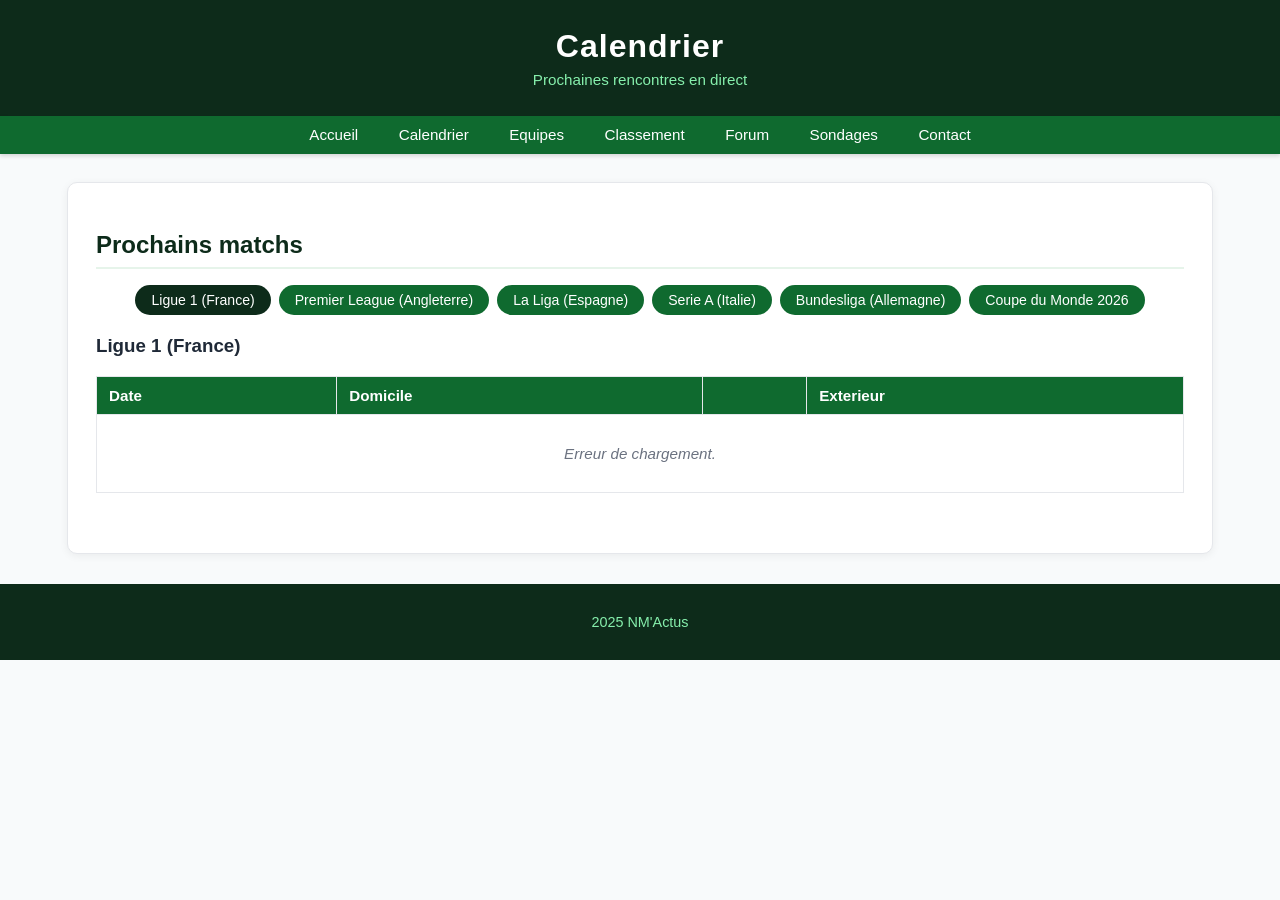
<file: calendrier.html>
<!DOCTYPE html>
<html lang="fr">
<head>
    <meta charset="UTF-8">
    <title>Calendrier - NM'Actus</title>
    <link rel="stylesheet" href="css/style.css">
</head>
<body>
    <header>
        <h1>Calendrier</h1>
        <p>Prochaines rencontres en direct</p>
    </header>
    <nav>
        <a href="index.html">Accueil</a>
        <a href="calendrier.html">Calendrier</a>
        <a href="equipe.html">Equipes</a>
        <a href="classement.html">Classement</a>
        <a href="forum.html">Forum</a>
        <a href="sondage.html">Sondages</a>
        <a href="contact.html">Contact</a>
    </nav>
    <main>
        <section>
            <h2>Prochains matchs</h2>
            <div id="ligue-selector"></div>
            <h3 id="titre-ligue">Ligue 1 (France)</h3>
            <table id="table-calendrier">
                <thead>
                    <tr>
                        <th>Date</th>
                        <th>Domicile</th>
                        <th></th>
                        <th>Exterieur</th>
                    </tr>
                </thead>
                <tbody id="body-calendrier">
                    <tr><td colspan="4" class="chargement">Chargement...</td></tr>
                </tbody>
            </table>
        </section>
    </main>
    <footer>
        <p>2025 NM'Actus</p>
    </footer>
    <script src="js/script.js"></script>
</body>
</html>
</file>
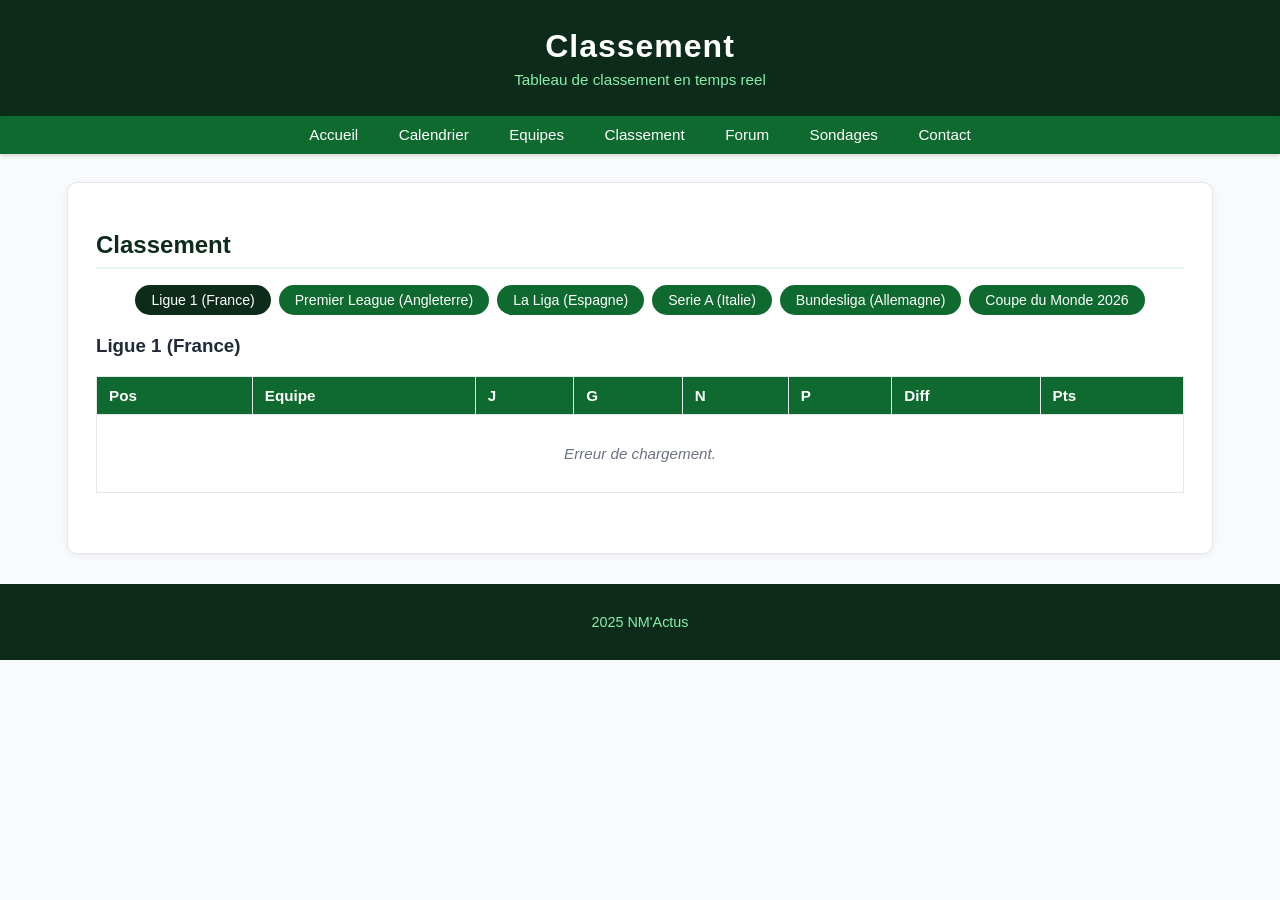
<file: classement.html>
<!DOCTYPE html>
<html lang="fr">
<head>
    <meta charset="UTF-8">
    <title>Classement - NM'Actus</title>
    <link rel="stylesheet" href="css/style.css">
</head>
<body>
    <header>
        <h1>Classement</h1>
        <p>Tableau de classement en temps reel</p>
    </header>
    <nav>
        <a href="index.html">Accueil</a>
        <a href="calendrier.html">Calendrier</a>
        <a href="equipe.html">Equipes</a>
        <a href="classement.html">Classement</a>
        <a href="forum.html">Forum</a>
        <a href="sondage.html">Sondages</a>
        <a href="contact.html">Contact</a>
    </nav>
    <main>
        <section>
            <h2>Classement</h2>
            <div id="ligue-selector"></div>
            <h3 id="titre-ligue">Ligue 1 (France)</h3>
            <table id="table-classement">
                <thead>
                    <tr>
                        <th>Pos</th>
                        <th>Equipe</th>
                        <th>J</th>
                        <th>G</th>
                        <th>N</th>
                        <th>P</th>
                        <th>Diff</th>
                        <th>Pts</th>
                    </tr>
                </thead>
                <tbody id="body-classement">
                    <tr><td colspan="8" class="chargement">Chargement...</td></tr>
                </tbody>
            </table>
        </section>
    </main>
    <footer>
        <p>2025 NM'Actus</p>
    </footer>
    <script src="js/script.js"></script>
</body>
</html>
</file>
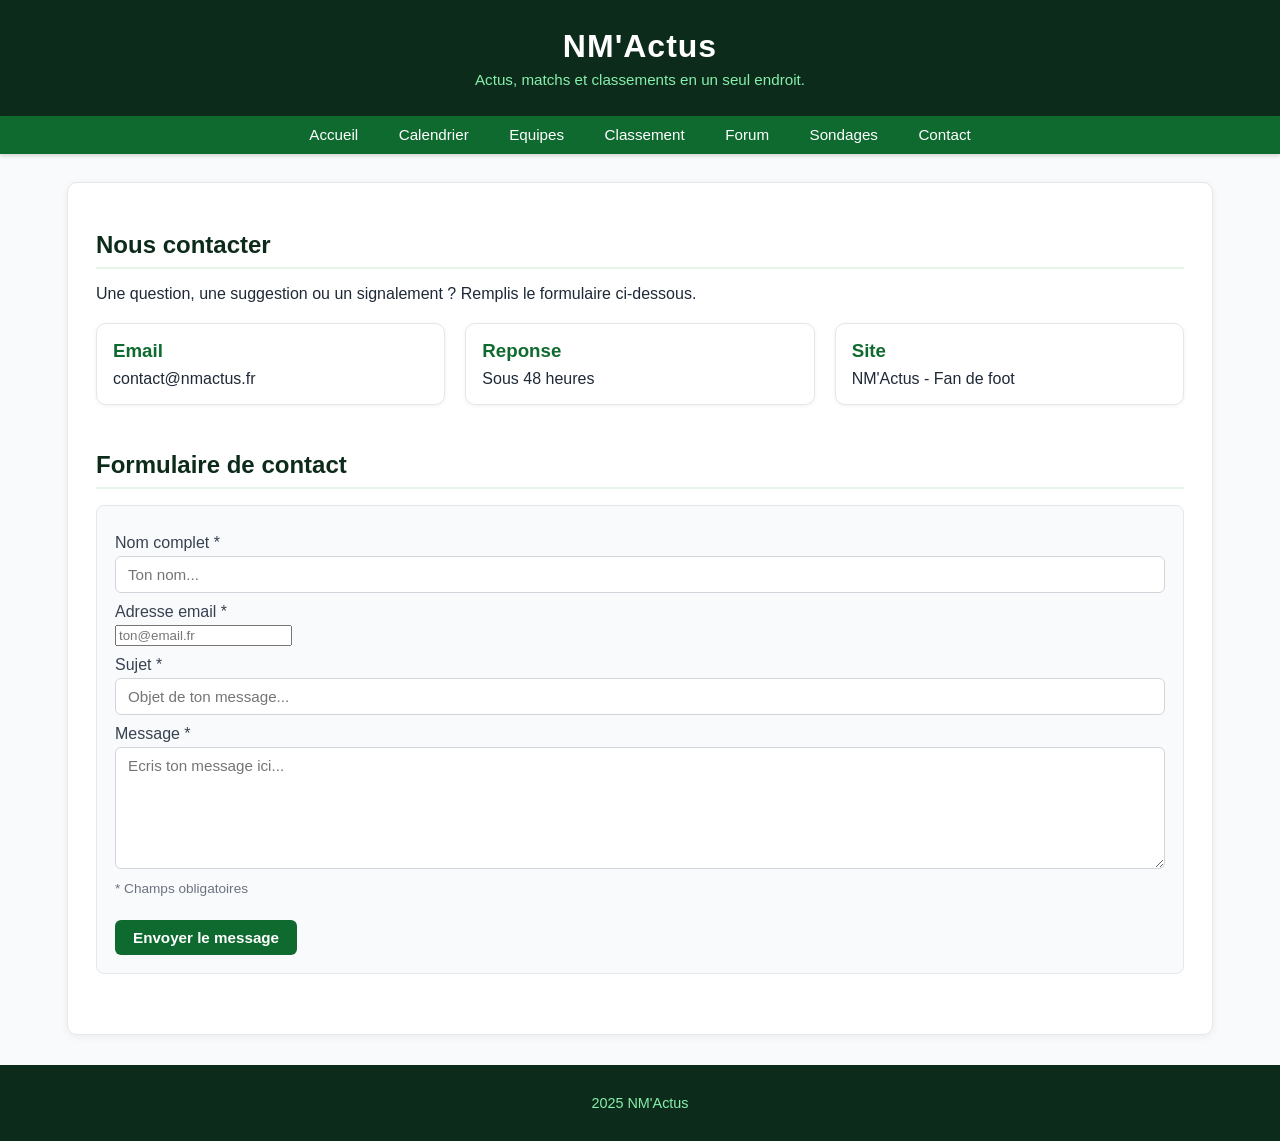
<file: contact.html>
<!DOCTYPE html>
<html lang="fr">
<head>
    <meta charset="UTF-8">
    <title>Contact - NM'Actus</title>
    <link rel="stylesheet" href="css/style.css">
</head>
<body>
    <header>
        <h1>NM'Actus</h1>
        <p>Actus, matchs et classements en un seul endroit.</p>
    </header>
    <nav>
        <a href="index.html">Accueil</a>
        <a href="calendrier.html">Calendrier</a>
        <a href="equipe.html">Equipes</a>
        <a href="classement.html">Classement</a>
        <a href="forum.html">Forum</a>
        <a href="sondage.html">Sondages</a>
        <a href="contact.html">Contact</a>
    </nav>
    <main>

        <section>
            <h2>Nous contacter</h2>
            <p>Une question, une suggestion ou un signalement ? Remplis le formulaire ci-dessous.</p>

            <!-- Informations de contact -->
            <div style="display: flex; gap: 20px; flex-wrap: wrap; margin: 20px 0;">
                <div class="card" style="padding: 16px; flex: 1; min-width: 200px;">
                    <h3 style="color: #0F6A2F; margin: 0 0 8px 0;">Email</h3>
                    <p style="margin: 0;">contact@nmactus.fr</p>
                </div>
                <div class="card" style="padding: 16px; flex: 1; min-width: 200px;">
                    <h3 style="color: #0F6A2F; margin: 0 0 8px 0;">Reponse</h3>
                    <p style="margin: 0;">Sous 48 heures</p>
                </div>
                <div class="card" style="padding: 16px; flex: 1; min-width: 200px;">
                    <h3 style="color: #0F6A2F; margin: 0 0 8px 0;">Site</h3>
                    <p style="margin: 0;">NM'Actus - Fan de foot</p>
                </div>
            </div>
        </section>

        <section>
            <h2>Formulaire de contact</h2>

            <!-- Message de confirmation (cache par defaut, affiche apres envoi) -->
            <div id="message-confirmation" style="display: none; background-color: #E6F4EA; border: 1px solid #BBF7D0; border-radius: 8px; padding: 16px; margin-bottom: 16px; color: #0F6A2F;">
                <strong>Message envoye !</strong> Merci de nous avoir contactes. Nous reviendrons vers toi sous 48 heures.
            </div>

            <form id="contact-form">

                <label for="nom">Nom complet *</label>
                <input
                    type="text"
                    id="nom"
                    name="nom"
                    placeholder="Ton nom..."
                    required
                >

                <label for="email">Adresse email *</label>
                <input
                    type="email"
                    id="email"
                    name="email"
                    placeholder="ton@email.fr"
                    required
                >

                <label for="sujet">Sujet *</label>
                <input
                    type="text"
                    id="sujet"
                    name="sujet"
                    placeholder="Objet de ton message..."
                    required
                >

                <label for="message">Message *</label>
                <textarea
                    id="message"
                    name="message"
                    rows="6"
                    placeholder="Ecris ton message ici..."
                    required
                ></textarea>

                <p style="font-size: 0.85em; color: #6B7280; margin-top: 8px;">* Champs obligatoires</p>

                <button type="submit">Envoyer le message</button>

            </form>
        </section>

    </main>
    <footer>
        <p>2025 NM'Actus</p>
    </footer>
    <script src="js/script.js"></script>
</body>
</html>
</file>
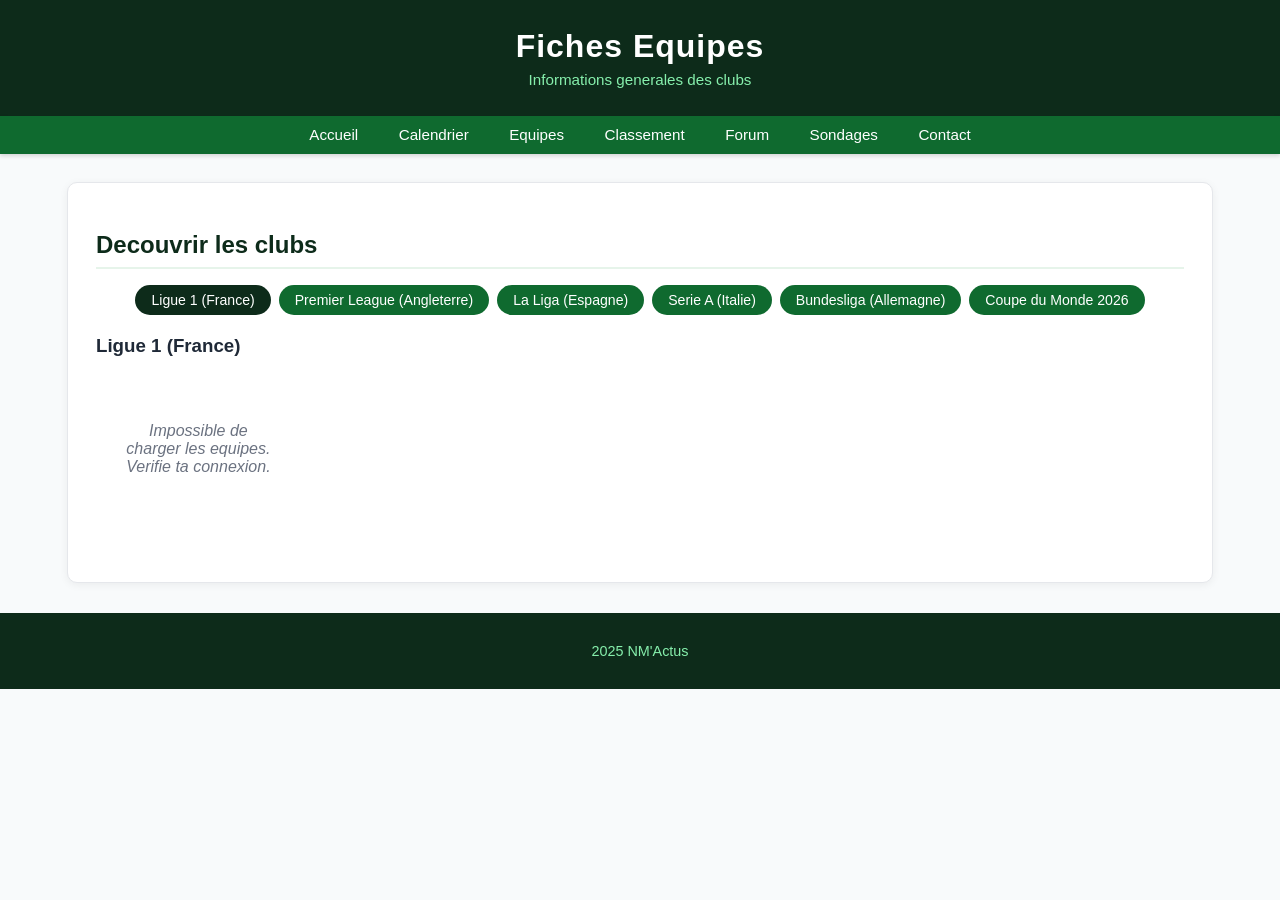
<file: equipe.html>
<!DOCTYPE html>
<html lang="fr">
<head>
    <meta charset="UTF-8">
    <title>Equipes - NM'Actus</title>
    <link rel="stylesheet" href="css/style.css">
</head>
<body>
    <header>
        <h1>Fiches Equipes</h1>
        <p>Informations generales des clubs</p>
    </header>
    <nav>
        <a href="index.html">Accueil</a>
        <a href="calendrier.html">Calendrier</a>
        <a href="equipe.html">Equipes</a>
        <a href="classement.html">Classement</a>
        <a href="forum.html">Forum</a>
        <a href="sondage.html">Sondages</a>
        <a href="contact.html">Contact</a>
    </nav>
    <main>
        <section>
            <h2>Decouvrir les clubs</h2>
            <div id="ligue-selector"></div>
            <h3 id="titre-ligue">Ligue 1 (France)</h3>
            <div id="liste-equipes"
                 style="display:grid; grid-template-columns:repeat(auto-fill, minmax(180px, 1fr)); gap:16px; margin-top:16px;">
                <p class="chargement">Chargement des equipes...</p>
            </div>
        </section>
    </main>
    <footer>
        <p>2025 NM'Actus</p>
    </footer>
    <script src="js/script.js"></script>
</body>
</html>
</file>
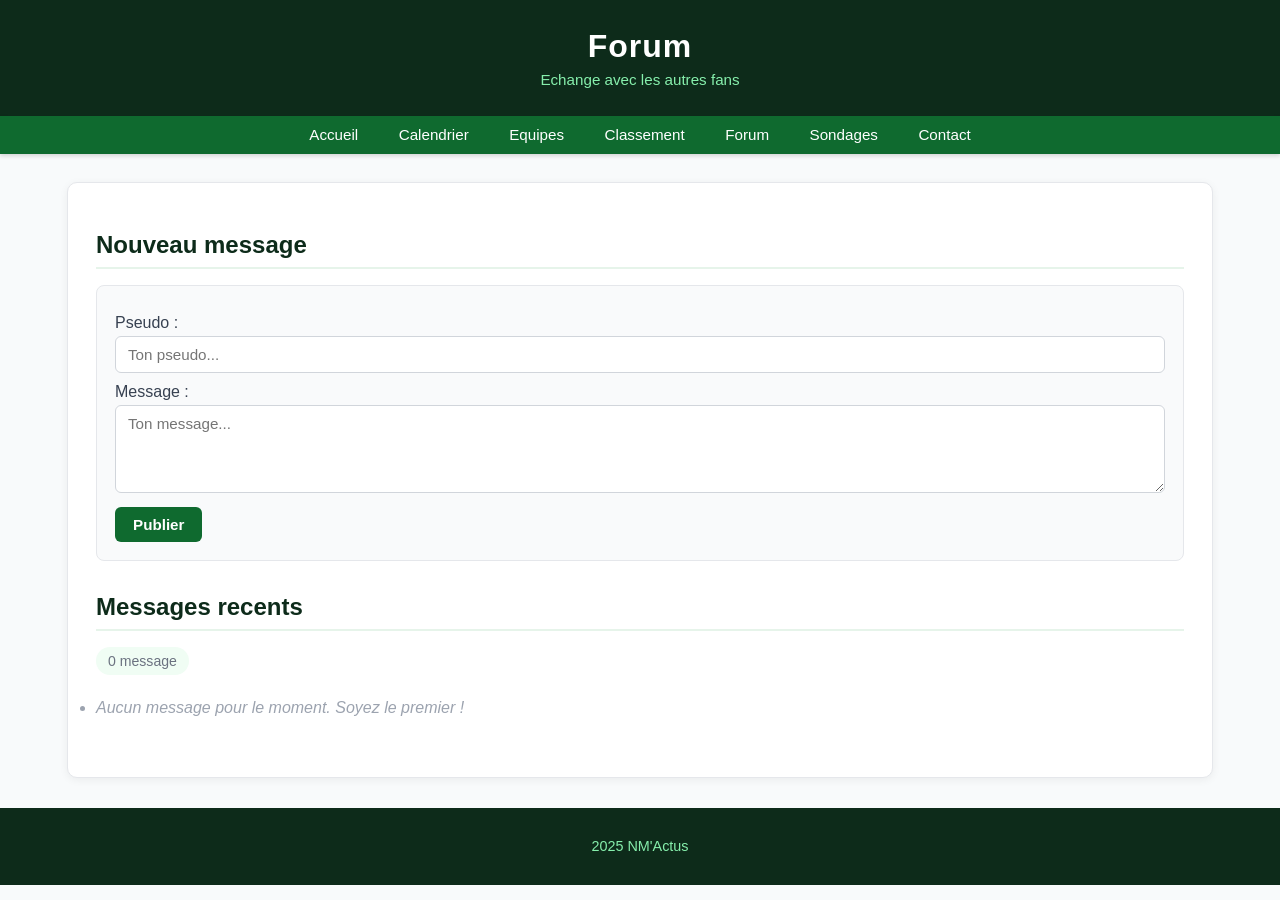
<file: forum.html>
<!DOCTYPE html>
<html lang="fr">
<head>
    <meta charset="UTF-8">
    <title>Forum - NM'Actus</title>
    <link rel="stylesheet" href="css/style.css">
</head>
<body>
    <header>
        <h1>Forum</h1>
        <p>Echange avec les autres fans</p>
    </header>
    <nav>
        <a href="index.html">Accueil</a>
        <a href="calendrier.html">Calendrier</a>
        <a href="equipe.html">Equipes</a>
        <a href="classement.html">Classement</a>
        <a href="forum.html">Forum</a>
        <a href="sondage.html">Sondages</a>
        <a href="contact.html">Contact</a>
    </nav>
    <main>
        <section>
            <h2>Nouveau message</h2>
            <form id="forum-form">
                <label>Pseudo :</label>
                <input type="text" name="pseudo" placeholder="Ton pseudo..." required>
                <label>Message :</label>
                <textarea name="message" rows="4" placeholder="Ton message..." required></textarea>
                <button type="submit">Publier</button>
            </form>
        </section>
        <section>
            <h2>Messages recents</h2>
            <!-- Compteur de messages -->
            <span id="forum-compteur" class="forum-compteur">0 message</span>
            <ul id="liste-messages" style="padding:0; margin-top:12px;"></ul>
        </section>
    </main>
    <footer>
        <p>2025 NM'Actus</p>
    </footer>
    <script src="js/script.js"></script>
</body>
</html>
</file>
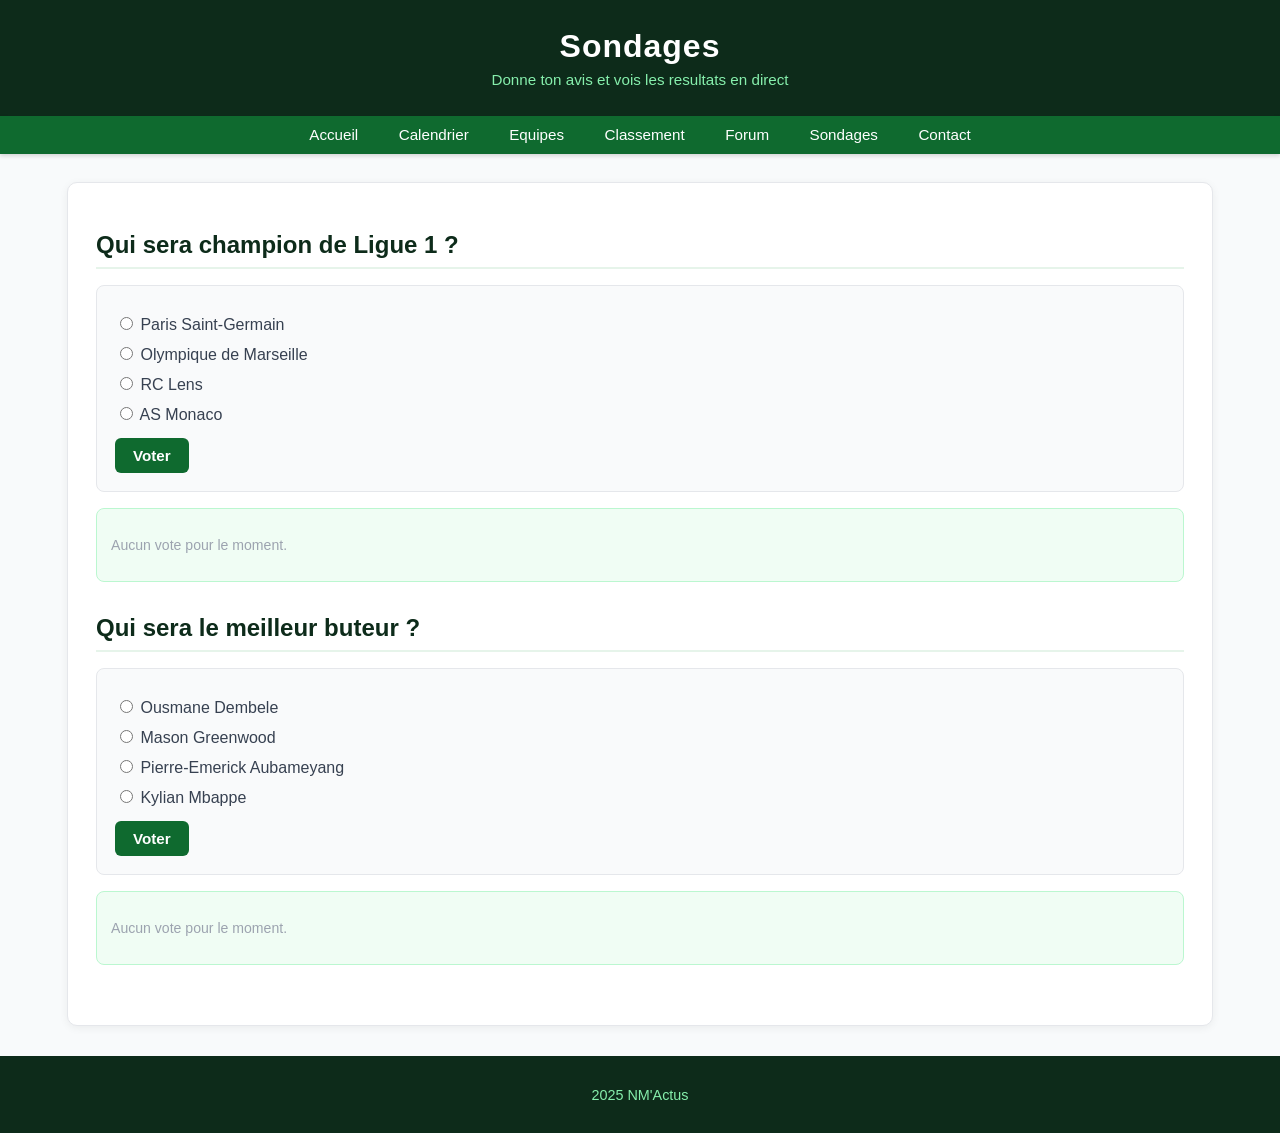
<file: sondage.html>
<!DOCTYPE html>
<html lang="fr">
<head>
    <meta charset="UTF-8">
    <title>Sondages - NM'Actus</title>
    <link rel="stylesheet" href="css/style.css">
</head>
<body>
    <header>
        <h1>Sondages</h1>
        <p>Donne ton avis et vois les resultats en direct</p>
    </header>
    <nav>
        <a href="index.html">Accueil</a>
        <a href="calendrier.html">Calendrier</a>
        <a href="equipe.html">Equipes</a>
        <a href="classement.html">Classement</a>
        <a href="forum.html">Forum</a>
        <a href="sondage.html">Sondages</a>
        <a href="contact.html">Contact</a>
    </nav>
    <main>

        <!-- Sondage 1 — data-cle identifie ce sondage dans localStorage -->
        <section class="sondage-section" data-cle="champion">
            <h2>Qui sera champion de Ligue 1 ?</h2>
            <form>
                <label><input type="radio" name="champion" value="Paris Saint-Germain"> Paris Saint-Germain</label>
                <label><input type="radio" name="champion" value="Olympique de Marseille"> Olympique de Marseille</label>
                <label><input type="radio" name="champion" value="RC Lens"> RC Lens</label>
                <label><input type="radio" name="champion" value="AS Monaco"> AS Monaco</label>
                <button type="submit">Voter</button>
            </form>
            <!-- Les barres de resultats s'affichent ici apres le vote -->
            <div class="sondage-resultat"></div>
        </section>

        <!-- Sondage 2 -->
        <section class="sondage-section" data-cle="buteur">
            <h2>Qui sera le meilleur buteur ?</h2>
            <form>
                <label><input type="radio" name="buteur" value="Ousmane Dembele"> Ousmane Dembele</label>
                <label><input type="radio" name="buteur" value="Mason Greenwood"> Mason Greenwood</label>
                <label><input type="radio" name="buteur" value="Pierre-Emerick Aubameyang"> Pierre-Emerick Aubameyang</label>
                <label><input type="radio" name="buteur" value="Kylian Mbappe"> Kylian Mbappe</label>
                <button type="submit">Voter</button>
            </form>
            <div class="sondage-resultat"></div>
        </section>

    </main>
    <footer>
        <p>2025 NM'Actus</p>
    </footer>
    <script src="js/script.js"></script>
</body>
</html>
</file>
<file: css/style.css>
/* --- BASE --- */
body {
    font-family: Arial, sans-serif;
    background-color: #F8FAFB;   /* blanc cassé - plus propre que le gris */
    color: #1F2937;
    margin: 0;
    padding: 0;
}

/* --- HEADER --- */
header {
    background-color: #0D2B1A;   /* vert très sombre - identité forte */
    color: white;
    text-align: center;
    padding: 28px 20px;
}

header h1 {
    margin: 0 0 6px 0;
    font-size: 2em;
    letter-spacing: 1px;
}

header p {
    margin: 0;
    color: #86EFAC;              /* vert clair pour le sous-titre */
    font-size: 0.95em;
}

/* --- NAVIGATION --- */
nav {
    background-color: #0F6A2F;   /* vert principal - cohérence avec les boutons */
    padding: 10px;
    text-align: center;
    box-shadow: 0 2px 4px rgba(0,0,0,0.15);
}

nav a {
    color: white;
    text-decoration: none;
    padding: 7px 14px;
    margin: 0 4px;
    border-radius: 4px;
    font-size: 0.95em;
    transition: background-color 0.2s;   /* transition douce au survol */
}

nav a:hover {
    background-color: #0D2B1A;   /* vert sombre au survol */
    text-decoration: none;
}

/* --- CONTENU PRINCIPAL --- */
main {
    width: 85%;
    max-width: 1100px;
    margin: 28px auto;
    background-color: white;
    padding: 28px;
    border-radius: 10px;
    border: 1px solid #E5E7EB;
    box-shadow: 0 2px 8px rgba(0,0,0,0.06);  /* ombre légère - effet de profondeur */
}

section {
    margin-bottom: 32px;
}

section h2 {
    color: #0D2B1A;
    border-bottom: 2px solid #E6F4EA;
    padding-bottom: 8px;
    margin-bottom: 16px;
}

/* --- CARDS --- */
.card {
    border: 1px solid #E5E7EB;
    border-radius: 10px;
    background-color: #fff;
    margin-bottom: 14px;
    overflow: hidden;
    box-shadow: 0 1px 4px rgba(0,0,0,0.06);
    transition: box-shadow 0.2s, transform 0.2s;  /* animation au survol */
}

.card:hover {
    box-shadow: 0 4px 16px rgba(15,106,47,0.12);
    transform: translateY(-2px);   /* légère élévation au survol */
}

/* --- CARDS ACCUEIL --- */
.card-accueil {
    display: flex;
    flex-direction: column;
    border: 1px solid #E5E7EB;
    border-radius: 10px;
    background: white;
    overflow: hidden;
    box-shadow: 0 1px 4px rgba(0,0,0,0.06);
    transition: box-shadow 0.2s, transform 0.2s;
}

.card-accueil:hover {
    box-shadow: 0 6px 20px rgba(15,106,47,0.13);
    transform: translateY(-3px);
}

.card-accueil img {
    width: 100%;
    height: 190px;
    object-fit: cover;
}

.card-accueil .card-body {
    padding: 18px;
    display: flex;
    flex-direction: column;
    flex: 1;
}

.card-accueil .badge-une {
    display: inline-block;
    background-color: #0F6A2F;
    color: white;
    font-size: 0.72em;
    font-weight: bold;
    padding: 3px 10px;
    border-radius: 20px;
    margin-bottom: 8px;
    letter-spacing: 0.5px;
    text-transform: uppercase;
}

.card-accueil h3 {
    margin: 0 0 8px 0;
    color: #0D2B1A;
    font-size: 1.05em;
    line-height: 1.4;
}

.card-accueil p {
    font-size: 0.9em;
    color: #6B7280;
    flex: 1;
    margin: 0 0 12px 0;
}

.card-accueil .card-meta {
    font-size: 0.78em;
    color: #9CA3AF;
    margin-bottom: 10px;
}

.card-accueil .lire-suite {
    display: inline-block;
    color: #0F6A2F;
    font-weight: bold;
    font-size: 0.88em;
    text-decoration: none;
    border: 1px solid #0F6A2F;
    padding: 5px 12px;
    border-radius: 4px;
    transition: background-color 0.2s, color 0.2s;
    align-self: flex-start;
}

.card-accueil .lire-suite:hover {
    background-color: #0F6A2F;
    color: white;
}

/* --- TABLEAUX --- */
table {
    width: 100%;
    border-collapse: collapse;
    background-color: #fff;
    margin-top: 12px;
    font-size: 0.95em;
}

th, td {
    border: 1px solid #E5E7EB;
    padding: 10px 12px;
    text-align: left;
}

th {
    background-color: #0F6A2F;   /* en-tête vert cohérent */
    color: white;
    font-weight: bold;
}

tr:nth-child(even) {
    background-color: #F0FDF4;   /* alternance légère vert très clair */
}

tr:hover {
    background-color: #DCFCE7;   /* survol ligne tableau */
}

/* --- FORMULAIRES --- */
form {
    background-color: #F9FAFB;
    border: 1px solid #E5E7EB;
    padding: 18px;
    border-radius: 8px;
}

label {
    display: block;
    margin: 10px 0 4px;
    font-weight: 500;
    color: #374151;
}

input[type="text"], textarea {
    width: 100%;
    padding: 9px 12px;
    border: 1px solid #D1D5DB;
    border-radius: 6px;
    box-sizing: border-box;
    font-family: Arial, sans-serif;
    font-size: 0.95em;
    transition: border-color 0.2s;
}

input[type="text"]:focus, textarea:focus {
    outline: none;
    border-color: #0F6A2F;       /* bordure verte au focus */
    box-shadow: 0 0 0 3px rgba(15,106,47,0.1);
}

/* --- BOUTONS --- */
button {
    background-color: #0F6A2F;
    color: white;
    border: none;
    padding: 9px 18px;
    border-radius: 6px;
    margin-top: 10px;
    cursor: pointer;
    font-size: 0.95em;
    font-weight: bold;
    transition: background-color 0.2s, transform 0.1s;
}

button:hover {
    background-color: #16A34A;
    transform: translateY(-1px);
}

button:active {
    transform: translateY(0);
}

/* --- SONDAGES --- */
.sondage-resultat {
    margin-top: 16px;
    padding: 14px;
    background-color: #F0FDF4;
    border-radius: 8px;
    border: 1px solid #BBF7D0;
}

.sondage-resultat h4 {
    margin: 0 0 12px 0;
    color: #0D2B1A;
    font-size: 0.95em;
}

.barre-container {
    margin-bottom: 10px;
}

.barre-label {
    display: flex;
    justify-content: space-between;
    font-size: 0.88em;
    color: #374151;
    margin-bottom: 4px;
}

.barre-fond {
    background-color: #D1FAE5;
    border-radius: 20px;
    height: 18px;
    overflow: hidden;
}

.barre-remplie {
    background-color: #0F6A2F;
    height: 100%;
    border-radius: 20px;
    transition: width 0.6s ease;   /* animation de remplissage */
}

/* --- FORUM --- */
.forum-compteur {
    font-size: 0.88em;
    color: #6B7280;
    margin-bottom: 12px;
    padding: 6px 12px;
    background-color: #F0FDF4;
    border-radius: 20px;
    display: inline-block;
}

.msg-item {
    list-style: none;
    padding: 14px 16px;
    border: 1px solid #E5E7EB;
    border-radius: 8px;
    margin-bottom: 10px;
    background: white;
    position: relative;
}

.msg-item strong {
    color: #0F6A2F;
}

.msg-item small {
    color: #9CA3AF;
    font-size: 0.8em;
    display: block;
    margin-top: 4px;
}

.msg-supprimer {
    position: absolute;
    top: 10px;
    right: 12px;
    background: none;
    border: none;
    color: #D1D5DB;
    cursor: pointer;
    font-size: 1.1em;
    padding: 0;
    margin: 0;
    line-height: 1;
    transition: color 0.2s;
}

.msg-supprimer:hover {
    background: none;
    color: #EF4444;
    transform: none;
}

/* --- CHARGEMENT --- */
.chargement {
    text-align: center;
    padding: 30px;
    color: #6B7280;
    font-style: italic;
}

/* --- BOUTONS LIGUES --- */
.boutons-ligues {
    display: flex;
    flex-wrap: wrap;
    gap: 8px;
    justify-content: center;
    margin-bottom: 20px;
}

.boutons-ligues button {
    padding: 7px 16px;
    border-radius: 20px;
    font-size: 0.88em;
    font-weight: normal;
    margin: 0;
}

.boutons-ligues button.actif {
    background-color: #0D2B1A;   /* bouton actif plus foncé */
}

/* --- CELLULES EQUIPES --- */
.team-cell {
    display: flex;
    align-items: center;
    gap: 8px;
}

/* --- FOOTER --- */
footer {
    background-color: #0D2B1A;   /* cohérence avec le header */
    color: #86EFAC;
    text-align: center;
    padding: 16px;
    margin-top: 30px;
    font-size: 0.9em;
}
</file>
